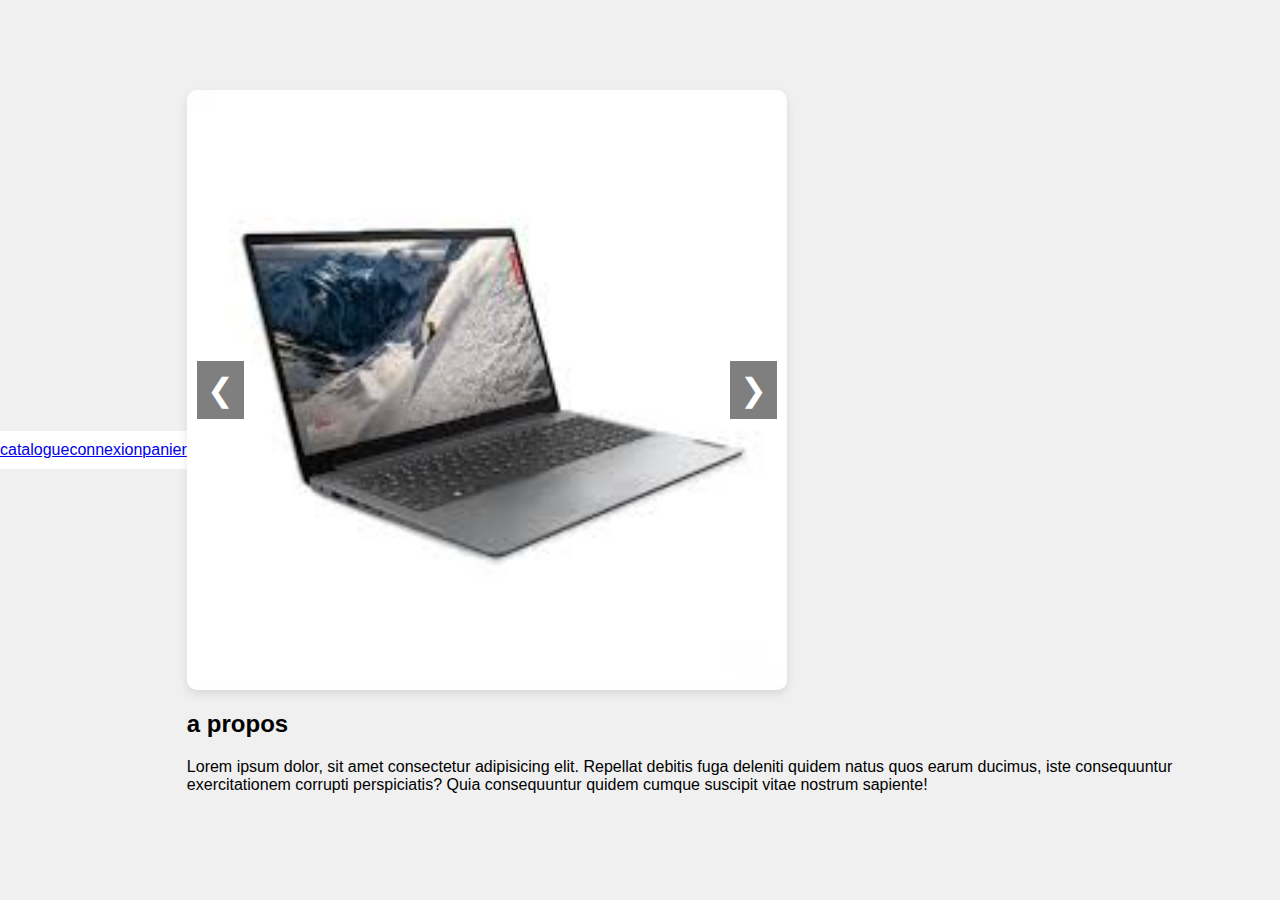
<file: Desktop/Documents/projet/index.html>
<!DOCTYPE html>
<html lang="fr">
<head>
    <meta charset="UTF-8">
    <meta name="viewport" content="width=device-width, initial-scale=1.0">
    <title>Acceuil</title>
    <link rel="stylesheet" href="style.css">

</head>
<body>
 <header class="header">

    <a href="catalogue.html"> catalogue</a>

    <a href="connexion.html">  connexion</a>

    <a href="panier.html">   panier</a>

</header>
<main>
    <div class="carousel">
        <div class="carousel-inner">
            <div class="carousel-item active">
                <img src="img /img 1.jpeg" alt="Image 1">
            </div>
            <div class="carousel-item">
                <img src="img /img 2.jpeg" alt="Image 2">
            </div>
            <div class="carousel-item">
                <img src="img /img 3.jpeg" alt="Image 3">
            </div>

            <div class="carousel-item active">
              <img src="img /img 4.jpeg" alt="Image 4">
          </div>
          <div class="carousel-item">
              <img src="img /img 5.jpeg" alt="Image 5">
          </div>
          <div class="carousel-item">
              <img src="img /img 6.jpeg" alt="Image 6">
          </div>
        </div>

        <button class="carousel-control prev" onclick="prevSlide()">&#10094;</button>
        <button class="carousel-control next" onclick="nextSlide()">&#10095;</button>
    </div>

<h2>a propos</h2>
<p>Lorem ipsum dolor, sit amet consectetur adipisicing elit. Repellat debitis fuga deleniti quidem natus quos earum ducimus, 
    iste consequuntur exercitationem corrupti perspiciatis? Quia consequuntur quidem cumque suscipit vitae nostrum sapiente!</p>




    <footer>

    </footer>
    <script src="projet.js"></script>
</html>
</file>
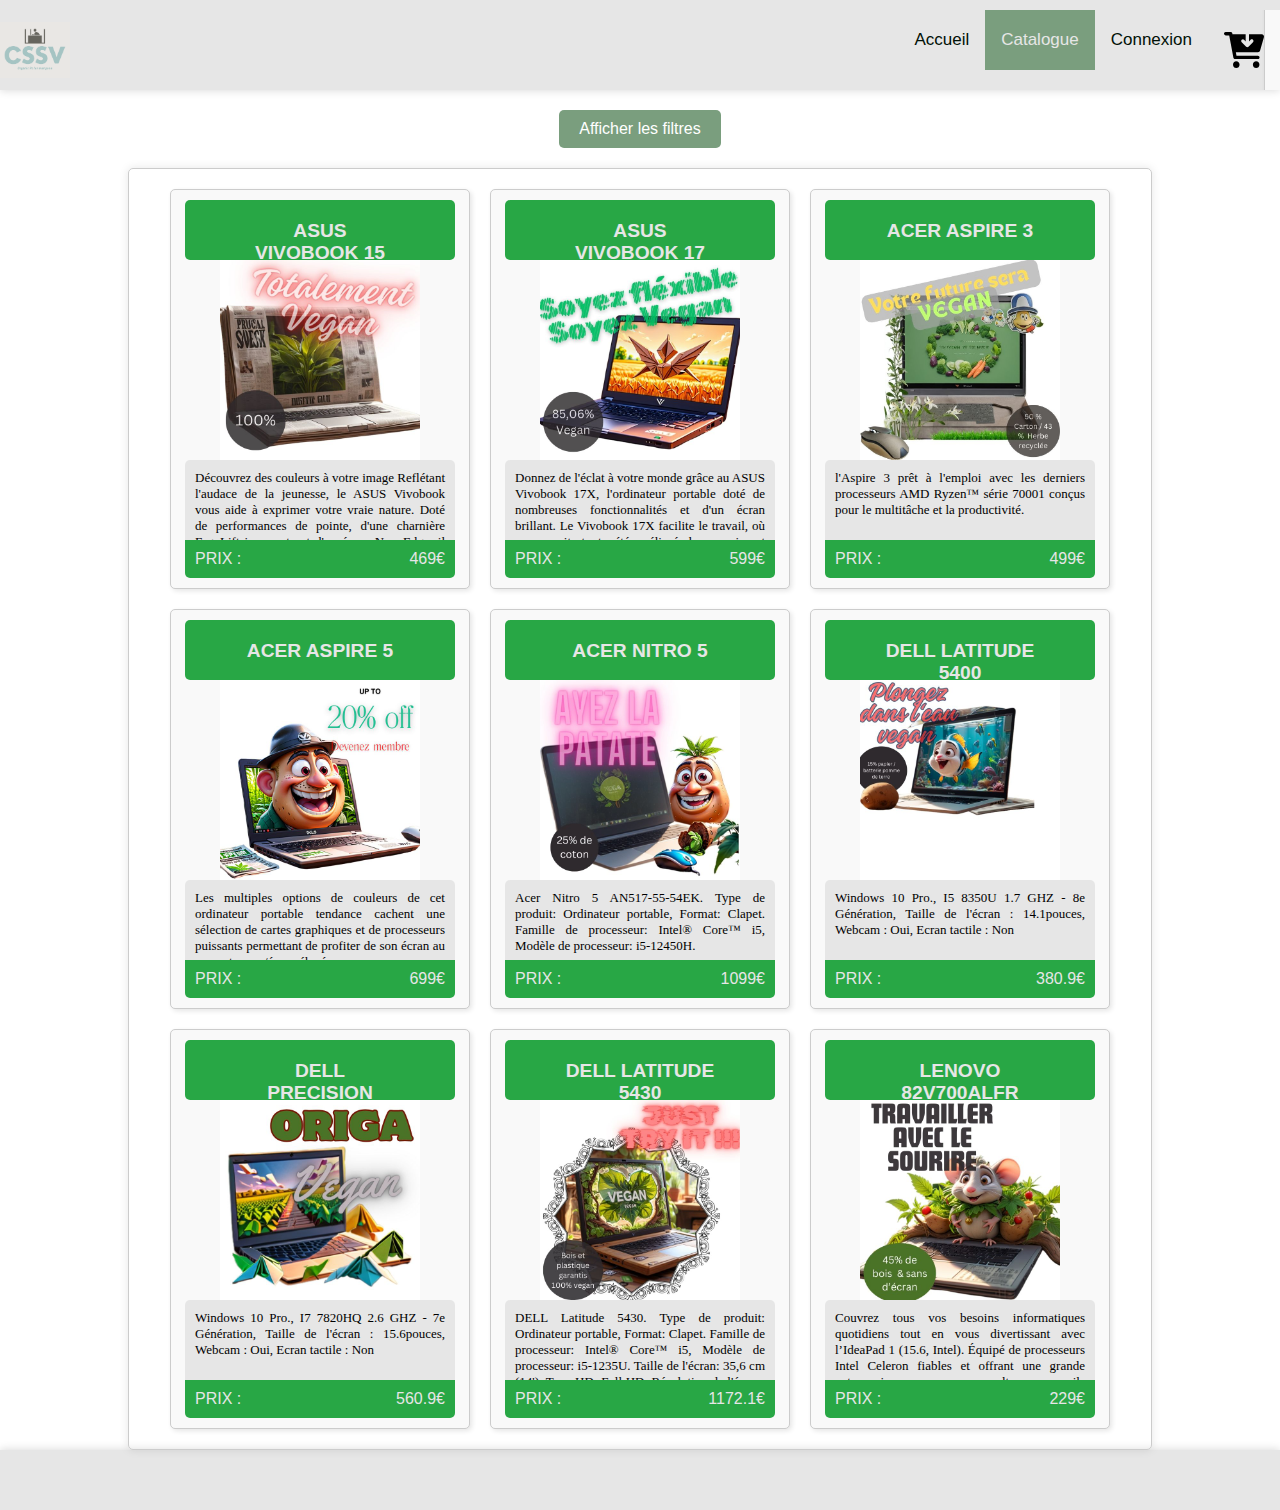
<file: catalogue.html>
<!DOCTYPE html>
<html lang="en">

<head>
    <meta charset="UTF-8">
    <meta name="viewport" content="width=device-width, initial-scale=1.0">
    <link rel="stylesheet" href="styles/style.css">
    <link rel="stylesheet" href="styles/card.css">
    <title>Catalogue</title>
</head>

<body>
    <header>
        <img src="img/logo.png" alt="CSSV & co" class="logo"/>
        <button type="button" id="icon">
            <img src="img/burger.png" alt="icon burger">
        </button>
        <nav>
            <div class="topnav">
                <a href="index.html">Accueil</a>
                <a href="#" class="active">Catalogue</a>
                <a href="connexion.html" id="btn-connect">Connexion</a>
                <a href="panier.html">
                    <div class="cart_content">
                        <img src="./img/cart_arrow_down_icon.svg" alt="" />
                        <span class="qty_label"></span>
                        <div class="cart_box">
                            <p class="box_header">Cart</p>
                            <div class="pro_content">
                                <div id="1" class="catalog-item" data-category="asus" data-price="price-low">
                                    <div class="product-name">Asus Vivobook 15</div>
                                    <div class="product-img"><img src="img/1.jpg" alt="Asus Vivobook 15"></div>
                                    <div class="product-desc">
                                        <p>Découvrez des couleurs à votre image Reflétant l'audace de la jeunesse, le
                                            ASUS Vivobook vous aide à exprimer votre vraie nature. Doté de performances
                                            de pointe, d'une charnière ErgoLift innovante et d'un écran NanoEdge, il
                                            vous permet d'abattre quantité de travail.</p>
                                    </div>
                                    <div class="product-price">
                                        <div>Prix : </div>
                                        <div>469€</div>
                                    </div>
                                </div>
                                <!-- <img src="/images/image-product-1-thumbnail.jpg" alt="" />
                        <div class="p_details">
                          <p class="pro_txt">ll Limited Edition Sneakers</p>
                          <p class="price">
                            $125.00 <span>x</span><span class="times"> 3</span>
                            <span class="total">$375</span>
                          </p>
                        </div>
                        <div class="trash">
                          <img src="/images/icon-delete.svg" alt="" class="trash_img" />
                        </div> -->
                            </div>
                            <div class="cart_empty">
                                <p>Your cart is empty :)</p>
                            </div>
                        </div>
                    </div>
                </a>
            </div>
        </nav>
        <!-- barre de navigation mobile -->
    </header>

    <main>
        <div class="filter-area">
            <div class="filter-btn">
                <button id="toggle-filters" class="btn">Afficher les filtres</button>
                <!-- <button id="clear-filters" class="btn">Désactiver les filtres</button>    -->
            </div>
            <div class="filter-menu">
                <div class="filter-category">
                    <h3>Marque</h3>
                    <label><input type="checkbox" class="filter" data-filter="acer"> Acer</label>
                    <label><input type="checkbox" class="filter" data-filter="asus"> Asus</label>
                    <label><input type="checkbox" class="filter" data-filter="dell"> Dell</label>
                    <label><input type="checkbox" class="filter" data-filter="lenovo"> Lenovo</label>
                </div>
                <div class="filter-category">
                    <h3>Performance</h3>
                    <label><input type="checkbox" class="filter" data-filter="price-promo"> Promo</label>
                    <label><input type="checkbox" class="filter" data-filter="price-low"> Entrée de gamme</label>
                    <label><input type="checkbox" class="filter" data-filter="price-medium"> Milieu de gamme</label>
                    <label><input type="checkbox" class="filter" data-filter="price-high"> Haut de gamme</label>
                </div>

            </div>
            <div class="filter-btn">
                <button id="clear-filters" class="btn">Désactiver les filtres</button>
            </div>
        </div>
        <div class="main-container">
            <div id="catalog">
                <!-- <div id="1" class="catalog-item" data-category="asus" data-price="price-low"><div class="product-name">Asus Vivobook 15</div><div class="product-img"><img src="img/1.jpg" alt="Asus Vivobook 15"></div><div class="product-desc"><p>Découvrez des couleurs à votre image Reflétant l'audace de la jeunesse, le ASUS Vivobook vous aide à exprimer votre vraie nature. Doté de performances de pointe, d'une charnière ErgoLift innovante et d'un écran NanoEdge, il vous permet d'abattre quantité de travail.</p></div><div class="product-price"><div>Prix : </div><div>469€</div></div></div> -->
                <!-- <div class="catalog-item" data-category="acer" data-price="price-medium">
                    <div class="product-name">Acer Aspire 3</div>
                    <div class="product-img"><img src="img/3.png" alt="acer aspire 3"></div>
                    <div class="product-desc"><p>l'Aspire 3 prêt à l'emploi avec les derniers processeurs AMD Ryzen™ série 70001 conçus pour le multitâche et la productivité. </p></div>
                    <div class="product-price"><div>Prix : </div><div>499€</div></div>
                     <div class="product-add"><button class="add-to-cart">Ajouter au panier</button></div>         
                </div> -->
            </div>
            <div class="modal">
                <div class="modal_wrapper">
                    <img src="./img/close-icon.svg" alt="" class="close_icon" />
                    <div class="producat_content">
                        <div class="modalLeft">
                            <div class="modal_product_img"></div>
                        </div>
                        <div class="modalRight">
                            <p class="company_txt"></p>
                            <h2 class="modal_product_name"></h2>
                            <p class="producat_des"></p>
                            <div class="price">
                                <div class="dicscount_price">
                                    <p class="normal_price"></p>
                                </div>
                                <p class="total_price"></p>
                            </div>
                            <div class="qty">
                                <div class="btns">
                                    <button type="button" class="increament">+</button>       
                                    <button type="input" class="qty_numbers">1</button>
                                    <button type="button" class="decreament">-</button>
                                    
                                </div>
                                <button class="add_cart" type="button">
                                    <span>
                                        <svg width="22" height="20" xmlns="http://www.w3.org/2000/svg">
                                            <path
                                                d="M20.925 3.641H3.863L3.61.816A.896.896 0 0 0 2.717 0H.897a.896.896 0 1 0 0 1.792h1l1.031 11.483c.073.828.52 1.726 1.291 2.336C2.83 17.385 4.099 20 6.359 20c1.875 0 3.197-1.87 2.554-3.642h4.905c-.642 1.77.677 3.642 2.555 3.642a2.72 2.72 0 0 0 2.717-2.717 2.72 2.72 0 0 0-2.717-2.717H6.365c-.681 0-1.274-.41-1.53-1.009l14.321-.842a.896.896 0 0 0 .817-.677l1.821-7.283a.897.897 0 0 0-.87-1.114ZM6.358 18.208a.926.926 0 0 1 0-1.85.926.926 0 0 1 0 1.85Zm10.015 0a.926.926 0 0 1 0-1.85.926.926 0 0 1 0 1.85Zm2.021-7.243-13.8.81-.57-6.341h15.753l-1.383 5.53Z"
                                                fill="#ffffff" fill-rule="nonzero" />
                                        </svg>
                                    </span>
                                    <p>Ajouter au panier</p>
                                </button>
                            </div>
                        </div>
                    </div>
                </div>

            </div>
            <!-- <div class="cart">
            <h2>Panier</h2>
            <ul id="cart-items"></ul>
        </div> -->
    </main>

    <footer>

    </footer>
    <script src="scripts/product.js"></script>
    <script src="scripts/card.js"></script>
    <script type="module" src="./scripts/connect.js"></script>
</body>

</html>
</file>
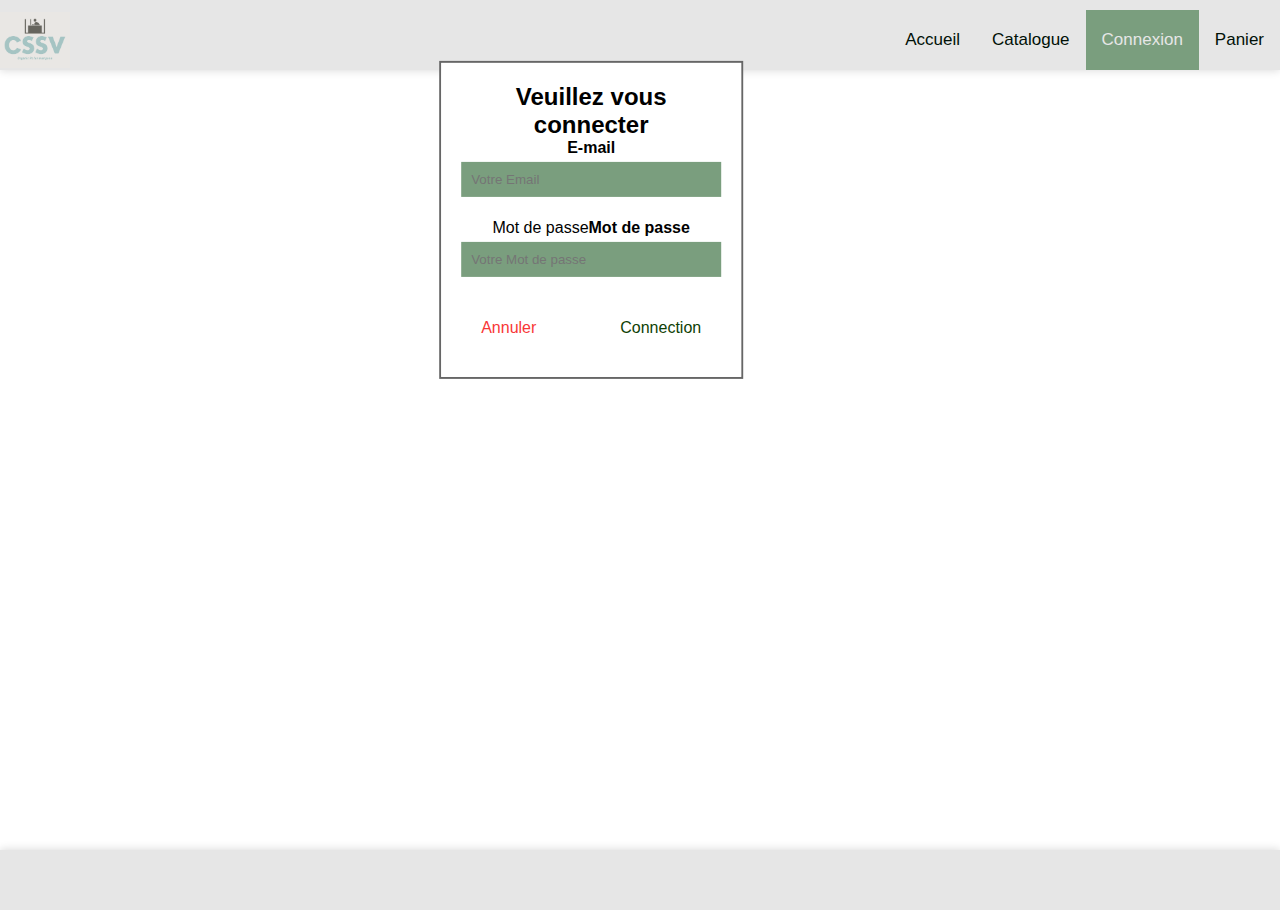
<file: connexion.html>
<!DOCTYPE html>
<html lang="en">

<head>
    <meta charset="UTF-8">
    <meta name="viewport" content="width=device-width, initial-scale=1.0">
    <link rel="stylesheet" href="styles/style.css">
    <link rel="stylesheet" href="styles/connect.css">
    <title>Connexion</title>
</head>

<body>
    <header>
        <img src="img/logo.png" alt="CSSV & co" class="logo"/>
        <button type="button" id="icon">
            <img src="img/burger.png" alt="icon burger">
        </button>
        <nav>
            <div class="topnav">
                <a href="index.html">Accueil</a>
                <a href="catalogue.html">Catalogue</a>
                <a href="#" class="active">Connexion</a>
                <a href="panier.html">Panier</a>
            </div>
        </nav>
        <!-- barre de navigation mobile -->
    </header>

    <main>
        <div id="loginForm">
        </div>

        <script src="./scripts/connect_popup.js"></script>
    </main>

    <footer>
    </footer>
</body>

</html>
</file>
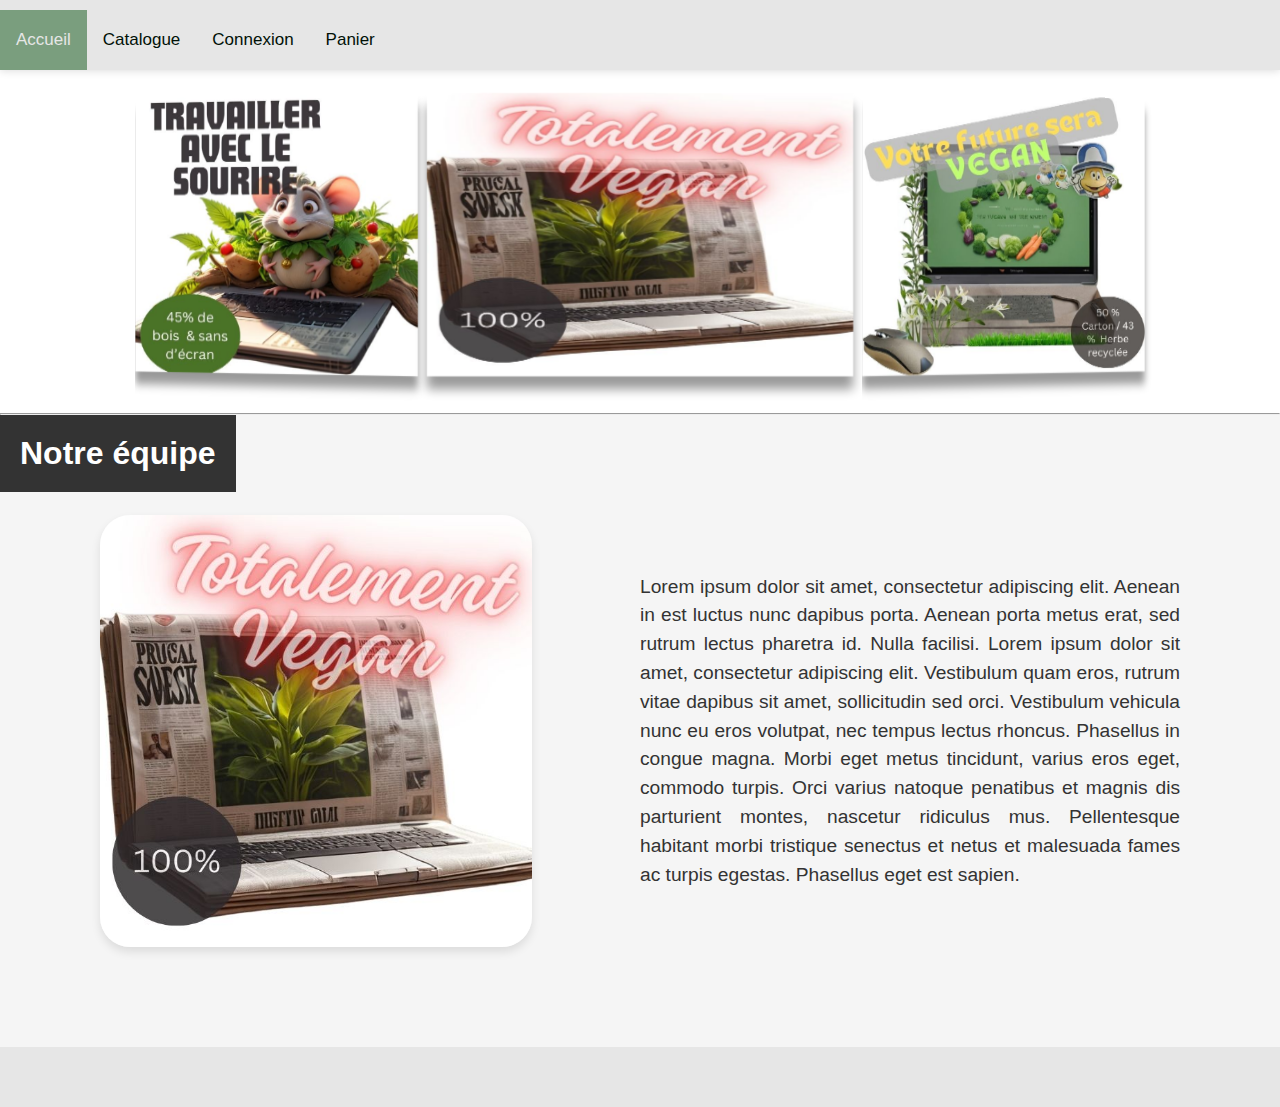
<file: index2.html>
<!DOCTYPE html>
<html lang="en">

<head>
  <link rel="stylesheet" type="text/css" href="/styles/slider.css">  <meta charset="UTF-8">
  <meta name="viewport" content="width=device-width, initial-scale=1.0">
    <link rel="stylesheet" href="styles/style.css">
  <link rel="stylesheet" href="styles/slider.css">
  <link rel="stylesheet" href="styles/section.css">

  <title>Accueil</title>
</head>

<body>
  <header>
    <button type="button" id="icon">
      <img src="img/burger.png" alt="icon burger">
    </button>
    <nav>
      <div class="topnav">
        <a href="#" class="active">Accueil</a>
        <a href="catalogue.html">Catalogue</a>
        <a href="connexion.html">Connexion</a>
        <a href="panier.html">Panier</a>
      </div>
    </nav>
    <!-- barre de navigation mobile -->
  </header>

  <main>
    <div class="contenu_carou_auto">
      <div class="caroussel-image" onmouseover="this.style.animationPlayState = 'paused'" onmouseout="this.style.animationPlayState = 'running'">
      </div>
    </div>
    <hr>
    <section class="about">
      <h2>Notre équipe</h2>
      <div class="content">
        <img src="/img/1.jpg" class="Teampic" alt="">
        <article class="Us">
          <p>
            Lorem ipsum dolor sit amet, consectetur adipiscing elit. Aenean in est luctus nunc dapibus porta. Aenean porta metus erat, sed rutrum lectus pharetra id. Nulla facilisi. Lorem ipsum dolor sit amet, consectetur adipiscing elit. Vestibulum quam eros, rutrum vitae dapibus sit amet, sollicitudin sed orci. Vestibulum vehicula nunc eu eros volutpat, nec tempus lectus rhoncus. Phasellus in congue magna. Morbi eget metus tincidunt, varius eros eget, commodo turpis. Orci varius natoque penatibus et magnis dis parturient montes, nascetur ridiculus mus. Pellentesque habitant morbi tristique senectus et netus et malesuada fames ac turpis egestas. Phasellus eget est sapien.
          </p>
        </article>
      </div>
    </section>
    <section class="carroussel2"></section>
    <script src="/scripts/product.js"></script>
    <script src="/scripts/slider.js"></script>
  </main>

  <footer>

  </footer>
</body>

</html>
</file>
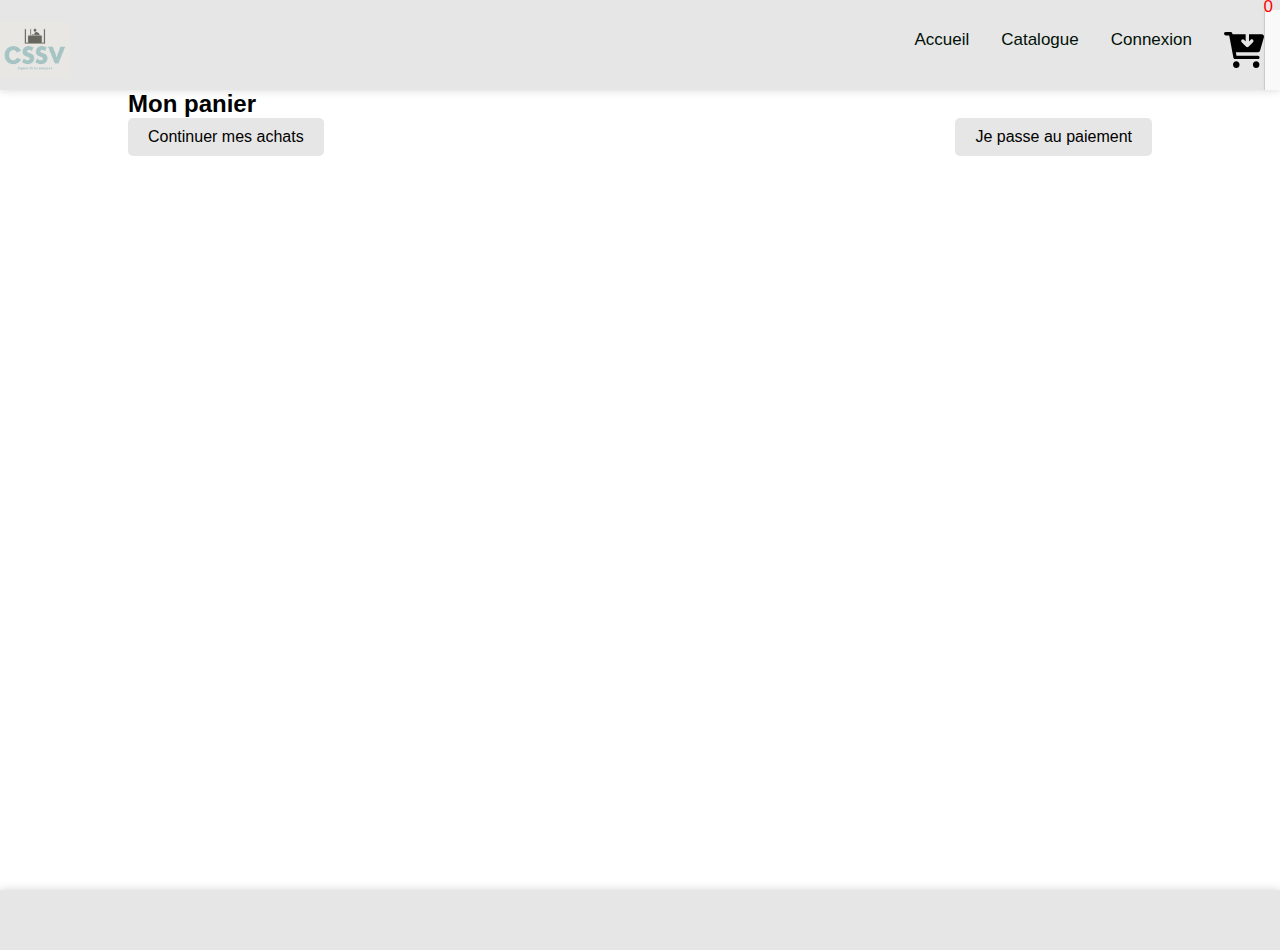
<file: panier.html>
<!DOCTYPE html>
<html lang="en">

<head>
    <meta charset="UTF-8">
    <meta name="viewport" content="width=device-width, initial-scale=1.0">
    <link rel="stylesheet" href="styles/style.css">
    <link rel="stylesheet" href="styles/card.css">
    <link rel="stylesheet" href="styles/basket.css">
    <link rel="stylesheet" href="styles/basket_cart.css">


    <title>Panier</title>
</head>
<!-- id="btn-connect"> -->

<body>
    <header>
        <img src="img/logo.png" alt="CSSV & co" class="logo"/>
        <button type="button" id="icon">
            <img src="img/burger.png" alt="icon burger">
        </button>
        <nav>
            <div class="topnav">
                <a href="index.html">Accueil</a>
                <a href="catalogue.html">Catalogue</a>
                <a href="connexion.html" id="btn-connect">Connexion</a>
                <a href="panier.html">
                    <div class="cart_content">
                        <img src="./img/cart_arrow_down_icon.svg" alt="" />
                        <span class="qty_label">0</span>
                        <div class="cart_box">
                            <p class="box_header">Cart</p>
                            <div class="pro_content">
                                <div id="1" class="catalog-item" data-category="asus" data-price="price-low">
                                    <div class="product-name">Asus Vivobook 15</div>
                                    <div class="product-img"><img src="img/1.jpg" alt="Asus Vivobook 15"></div>
                                    <div class="product-desc">
                                        <p>Découvrez des couleurs à votre image Reflétant l'audace de la jeunesse, le
                                            ASUS Vivobook vous aide à exprimer votre vraie nature. Doté de performances
                                            de pointe, d'une charnière ErgoLift innovante et d'un écran NanoEdge, il
                                            vous permet d'abattre quantité de travail.</p>
                                    </div>
                                    <div class="product-price">
                                        <div>Prix : </div>
                                        <div>469€</div>
                                    </div>
                                </div>
                                <!-- <img src="/images/image-product-1-thumbnail.jpg" alt="" />
                        <div class="p_details">
                          <p class="pro_txt">ll Limited Edition Sneakers</p>
                          <p class="price">
                            $125.00 <span>x</span><span class="times"> 3</span>
                            <span class="total">$375</span>
                          </p>
                        </div>
                        <div class="trash">
                          <img src="/images/icon-delete.svg" alt="" class="trash_img" />
                        </div> -->
                            </div>
                            <div class="cart_empty">
                                <p>Your cart is empty :)</p>
                            </div>
                        </div>
                    </div>
                </a>
            </div>
        </nav>
        <!-- barre de navigation mobile -->
    </header>
    <main>
        <div id="loginForm">
        </div>
        <aside class="basket">
            <div class="basket_header">
                <h2> Mon panier </h2>

            </div>

            <section class="basket_rows">
                <ul>

                </ul>
            </section>
            <!-- <div class="basket_price">
                <h3 id="cart-total-price"></h3>
            </div> -->
            <div class="basket_footer">
                <button class="btn basket-btn" id="btnContAchat">Continuer mes achats</button>
                <button class="btn basket-btn" id="btnValidCart">Je passe au paiement</button>
            </div>
        </aside>
    </main>
    <script type="module" src="./scripts/product.js"></script>
    <script type="module" src="./scripts/basket.js"></script>
    <script type="module" src="./scripts/connect.js"></script>

    <footer>

    </footer>
</body>

</html>
</file>
<file: Desktop/Documents/projet/style.css>
body {
  font-family: Arial, sans-serif;
  display: flex;
  justify-content: center;
  align-items: center;
  height: 100vh;
  margin: 0;
  background-color: #f0f0f0;
}

.header {
  display: flex;
  justify-content: space-around;
  background-color: white;
  color: white;
  padding: 10px 0;
}







.carousel {
  position: relative;
  width: 80%;
  max-width: 600px;
  overflow: hidden;
  border-radius: 10px;
  box-shadow: 0 4px 10px rgba(0, 0, 0, 0.1);
}

.carousel-inner {
  display: flex;
  transition: transform 0.5s ease;
}

.carousel-item {
  min-width: 100%;
  transition: opacity 1s ease;
}

.carousel-item img {
  width: 100%;
  display: block;
}

.carousel-control {
  position: absolute;
  top: 50%;
  transform: translateY(-50%);
  background-color: rgba(0, 0, 0, 0.5);
  border: none;
  color: white;
  font-size: 2rem;
  cursor: pointer;
  padding: 10px;
  z-index: 100;
}

.carousel-control.prev {
  left: 10px;
}

.carousel-control.next {
  right: 10px;
}
</file>
<file: styles/style.css>
* {
    margin: 0;
    padding: 0;
    box-sizing: border-box;
}

body {
    font-family: "Roboto", sans-serif;
}

header,footer{
   
    display: flex;
    background-color: #e6e6e6;
}

header {
    min-height: 60px;
    justify-content:space-between;
    /*justify-content:flex-end;*/
    align-items: center;
    box-shadow: 0 1px 8px #ddd;
    padding-top: 10px;
}
.logo
{
   
    width: 70px;
  }


footer{
    height: 60px;
    justify-content:space-between;
    box-shadow: 0 -1px 8px #ddd;
}

main{
    min-height: calc(100vh - 120px);
}

.main-container{
    display: flex;
    justify-content: center;
}

/***********************************************/
/****************  TOP-NAV  ********************/
/***********************************************/
.topnav {
    background-color: #e6e6e6;
    overflow: hidden;
}

.topnav a {
    float: left;
    display: block;
    color: #011107;
    text-align: center;
    padding: 20px 16px;
    text-decoration: none;
    font-size: 17px;
}

.topnav a:hover {
    background-color: #29392b;
    color: #e6e6e6;
    font-style: bold;
}

.topnav a.active {
    background-color: #7A9E7E;
    color: #e6e6e6;
}

/***********************************************/
/*****************  BURGER  ********************/
/***********************************************/
#icon {
    display: none;
}

/***********************************************/
/****************  BUTTON  ********************/
/***********************************************/
.btn{
    
    padding: 10px 20px;
    background-color: #e6e6e6;
    min-width: 145px;
    border: none;
    border-radius: 5px;
    cursor: pointer;
    font-size: 16px;
    display : flex;
}

.btn:hover {
    background-color: #7A9E7E;
    color :white;
}

/***********************************************/
/**************  RESPONSIVE  *******************/
/***********************************************/
@media screen and (max-width: 600px) {
    div.topnav {
        display: none;
    }
    #icon {
        float: right;
        display: block;
    }
    .main-container #catalog{
        border: none;
        box-shadow: none;
    }
}

.cart_content {
    display: flex;
    justify-content: space-between;
    align-items: center;
    max-width: 40px;
    max-height: 40px;
  }
  .cart_content img {
    cursor: pointer;
    position: relative;
    max-width: 100%;
    max-height: 100%;
  }
  .qty_label {
    position: absolute;
    top: -5px;
    right: 0;
    background-color: var(--Orange);
    color: red;
    padding: 02px 7px;
    border-radius: 10px;
  }
</file>
<file: styles/card.css>
.filter-area{
    display: flex;
    flex-direction: column;
    align-items: center;
}

.filter-btn{
    display: flex;
    flex-direction: row;
    flex-wrap: wrap;
}

.filter-menu {
    font-family: Arial, sans-serif;
    margin: 0;
    padding: 0;
    display: flex;
    flex-direction: row;
    flex-wrap: wrap;
    align-items: center;
    justify-content: space-around;
}

#toggle-filters {
    margin-top: 20px;
    background-color: #7A9E7E;
    color: white;
}

.filter-menu {
    width:80%;
    padding: 20px;
    margin: 0;
    border: 1px solid #ccc;
    border-radius: 5px;
    box-shadow: 0 0 10px rgba(0, 0, 0, 0.1);
    display: none; /* Menu caché par défaut */
}

.filter-menu h2 {
    margin-top: 0;
}

.filter-category {
    margin-bottom: 20px;
}

.filter-category h3 {
    margin-bottom: 10px;
}

.filter-category label {
    display: block;
    margin-bottom: 5px;
    cursor: pointer;
}

#catalog {
    width:80%;
    padding: 20px;
    margin: 0;
    border: 1px solid #ccc;
    border-radius: 5px;
    box-shadow: 0 0 10px rgba(0, 0, 0, 0.1);
    display: flex;
    flex-wrap: wrap;
    justify-content: center;
    gap: 20px;
    margin-top: 20px;
    transition: all .5s ease-in;
}

.catalog-item {
    width: 300px;
    height: 400px;
    display: flex;
    flex-direction: column;
    align-items: center;
    padding: 10px 15px;
    border: 1px solid #ccc;
    border-radius: 5px;
    box-shadow: 2px 2px 5px rgba(0, 0, 0, 0.1);
    text-align: center;
    background-color: #f9f9f9; 
}

.catalog-item:hover{
    transform: scale(1.05);  
}

.add-to-cart {
    margin-top: 10px;
    padding: 5px 10px;
    background-color: #f5a00c;
    color: white;
    border: none;
    cursor: pointer;
    font-size: 14px;

}

.add-to-cart:hover {
    background-color: #f5a00c94;

}

.cart {
    width: 250px;
    padding: 20px;
    margin: 20px 0;
    border: 1px solid #ccc;
    border-radius: 5px;
    box-shadow: 0 0 10px rgba(0, 0, 0, 0.1);
}

.cart h2 {
    margin-top: 0;
}

#cart-items {
    list-style-type: none;
    padding-left: 0;
}

#cart-items li {
    margin-bottom: 10px;
}

#clear-filters:hover {
    background-color: #c82333;
}

.product-img {
   width: 300px;
    height: 200px;
}
.product-img img {
    max-width: 100%;
    max-height: 100%;
}

.product-desc{
    width: 270px;
    height: 80px;
    border-radius: 5px 5px 0 0;
    padding: 10px;
    background-color: #e6e6e6;
    overflow: hidden;
    text-align: justify;
    text-overflow: ellipsis;
    font-size: small;
    font-family: 'Lucida Sans';
}

.product-name{
    width: 270px;
    height: 60px;
    text-transform: uppercase;
    border-radius: 5px;
    background-color: #28a745;
    color: #e6e6e6;
    padding: 20px 60px;
    font-size: larger;
    font-weight: bold;

}
.product-price{
    width: 270px;
    display: flex;
    justify-content: space-between;
    flex-direction: row;
    text-transform: uppercase;
    border-radius: 0 0 5px 5px;
    background-color: #28a745;
    color: #e6e6e6;
    padding: 10px;
    font-size: medium;
}

/*=========================================================== */
/*===========================Modal========================== */
/*=========================================================== */
.modal {
    width: 100%;
    height: 100%;
    display: none;
  }
  
  .modal::before {
    content: "";
    position: absolute;
    top: 0;
    left: 0;
    width: 100%;
    height: 100%;
    background-color: rgba(0, 0, 0, 0.7);
  }
  .modal_wrapper {
    width: 450px;
    position: absolute;
    top: 55%;
    left: 50%;
    transform: translate(-50%, -50%);
  }
  .img_thumbnail_modal img {
    object-fit: cover;
    width: 100%;
    border-radius: 10px;
    cursor: pointer;
  }
  .img_small_modal {
    display: flex;
    justify-content: space-between;
    margin-top: 40px;
  }
  .img_small_modal img {
    object-fit: cover;
    width: 100px;
  }
  .img_small_modal img.active {
    border: 2px solid var(--Orange);
    opacity: 0.7;
  }
  .close_icon {
    position: absolute;
    top: -20px;
    right: 0;
    cursor: pointer;
  }
  .img_thumbnail_modal .next img,
  .prev img {
    object-fit: cover;
    width: 10px;
  }
  .img_thumbnail_modal .next {
    position: absolute;
    right: -45px;
    top: 40%;
    transform: translate(-50%, -50%);
    background-color: var(--White);
    border-radius: 50%;
    padding: 1rem;
  }
  .img_thumbnail_modal .prev {
    position: absolute;
    left: -15px;
    top: 40%;
    transform: translate(-50%, -50%);
    background-color: var(--White);
    border-radius: 50%;
    padding: 1rem;
  }

  .close_icon {
    height: 30px;
    width: 30px;
    position: absolute;
    top: 0;
    right: -150px;
    cursor: pointer;
  }
  
  .producat_content{
    width: 600px;
    height: 400px;
    display: flex;
    flex-direction: row;
    align-items: center;
    padding: 10px 15px;
    border: 1px solid #ccc;
    border-radius: 5px;
    box-shadow: 2px 2px 5px rgba(0, 0, 0, 0.1);
    text-align: center;
    background-color: #f9f9f9; 
  }

  .producat_content img{
    width: 200px;
    height: 200px;
  }
  .modalRight{
    display: flex;
    flex-direction: column;
  }

  .total_price {
    color: var(--Darkgrayish);
    font-weight: 600;
  }
  .qty {
    display: flex;
    align-items: center;
    margin-top: 3rem;
  }

  .btns button {
    width: 40px;
    height: 40px;
    background-color: rgb(60, 255, 0);
    font-size: 2rem;
    font-family: inherit;
    cursor: pointer;
  }

  .btns .qty_numbers {
    color: var(--Darkgrayish);
    font-weight: 600;
  }
  .add_cart {
    background-color: orange;
    font-family: inherit;
    color: var(--White);
    /* display: flex; */
    align-items: center;
    justify-content: space-between;
    padding: 1rem 6rem;
    border-radius: 5px;
    margin-left: 4rem;
    cursor: pointer;
  }

  .qty{
    display: flex;
    flex-direction: row;
  }
</file>
<file: styles/connect.css>
/* * {
  box-sizing: border-box;
}

body {
  font-family: Roboto, Helvetica, sans-serif;
} */

/* Fixez le bouton sur le côté gauche de la page the button on the left side of the page */
.open-btn {
  display: flex;
  justify-content: flex-start;
}

/* Stylez et fixez le bouton sur la page */
.open-button {
  background-color: #1c87c9;
  color: white;
  padding: 12px 20px;
  border: none;
  border-radius: 5px;
  cursor: pointer;
  opacity: 0.8;
  position: fixed;
}

/* Positionnez la forme Popup */
.login-popup {
  position: relative;
  text-align: center;
  width: 100%;
}

/* Masquez la forme Popup */
.form-popup {
  display: none;
  position: fixed;
  left: 45%;
  top: 5%;
  transform: translate(-45%, 5%);
  border: 2px solid #666;
  z-index: 9;
}

/* Styles pour le conteneur de la forme */
.form-container {
  max-width: 300px;
  padding: 20px;
  background-color: #fff;
}

/* Largeur complète pour les champs de saisie */
.form-container input[type="text"],
.form-container input[type="password"] {
  width: 100%;
  padding: 10px;
  margin: 5px 0 22px 0;
  border: none;
  background: #7A9E7E;
}

/* Quand les entrées sont concentrées, faites quelque chose */
.form-container input[type="text"]:focus,
.form-container input[type="password"]:focus {
  background-color: #ddd;
  outline: none;
}

.loginBtn {

  display: flex;
  flex-direction: row;
  justify-content: space-between;
}

/* Stylez le bouton de connexion */

.form-container.btn {
  /* background-color: #8ebf42; */
  color: #000000;

  min-width: 100px;
}

#btnCancel {
  /* background-color: rgb(225, 255, 194); */
  color: #f83737
}

#btnSubmit {
  color: #0f3f05
}

/* 
Planez les effets pour les boutons .form-container.btn:hover,
.open-button:hover {
  opacity: 1;
} */
</file>
<file: styles/slider.css>
/*****carrousel 3d automatique*****/

*{box-sizing : border-box}

img{max-width:100%}

.contenu_carou_auto{

    margin:2rem auto;
    width:420px;
    height:279px;
    perspective:8000px

}

.caroussel-image{

    animation:rotation 24s infinite alternate linear;
    transform-style:preserve-3d;
    position:relative;
    animation-play-state: running;

}


.caroussel-image img{

    position: absolute;
    top:0;
    left: 0;

}

.caroussel-image img{

    filter:drop-shadow(0 12px 5px hsla(0,0%,0%,.4));
    width:400px;
    height:266px;
    left:10px;
    outline:1px solid transparent;
    backface-visibility:hidden

}

.caroussel-image img:nth-child(1){

    transform:translate3d(0,0,495px)

}

.caroussel-image img:nth-child(2){

    transform:rotateY(45deg) translateZ(495px)

}

.caroussel-image img:nth-child(3){

    transform:rotateY(90deg) translateZ(495px)

}

.caroussel-image img:nth-child(4){

    transform:rotateY(135deg) translateZ(495px)

}

.caroussel-image img:nth-child(5){

    transform:rotateY(180deg) translateZ(495px)

}

.caroussel-image img:nth-child(6){

    transform:rotateY(225deg) translateZ(495px)

}

.caroussel-image img:nth-child(7){

    transform:rotateY(270deg) translateZ(495px)

}

.caroussel-image img:nth-child(8){

    transform:rotateY(315deg) translateZ(495px)

}


@keyframes rotation{
    from{transform:rotatey(0)}
    to{transform:rotatey(0.5turn)}}

/*****fin carrousel 3d automatique*****/
</file>
<file: styles/section.css>
.about {
    position: relative;
    width: 100%;
    height: auto;
    padding: 50px;
    box-sizing: border-box;
    background-color: #f5f5f5;
}

.about h2 {
    position: absolute;
    top: 0;
    left: 0;
    margin: 0;
    padding: 20px;
    font-size: 2em;
    font-weight: bold;
    color: #fff;
    background-color: #333;
}

.about .content {
    display: flex;
    align-items: center;
    justify-content: space-between;
    width: 100%;
    height: 100%;
    padding: 50px;
    box-sizing: border-box;
}

.h2{
    border-bottom-right-radius: 30px;
}
.about .Teampic {
    max-width: 40%;
    height: auto;
    margin-right: 50px;
    border-radius: 30px;
    box-shadow: 0px 5px 10px rgba(0, 0, 0, 0.1);}

.about .Us {
    max-width: 50%;
    text-align: justify;
}

.about .Us p {
    margin: 0;
    font-size: 1.2em;
    line-height: 1.5;
    color: #333;
}
</file>
<file: styles/basket.css>
.basket {
  margin-left: 10%;
  margin-right: 10%;
  display: flex;
  flex-direction: column;
  justify-content: flex-start;


  height: 800px;

}

/*
.basket_header {
  background-color: rgb(187, 255, 171);
}

.basket_rows {
  background-color: rgb(214, 130, 52);

}

*/
.basket_price {
  display: flex;
  justify-content: flex-end;
}

.basket_footer {
  /*background-color: rgb(187, 255, 171);*/
  display: flex;
  flex-direction: row;
  justify-content: space-between;
}
</file>
<file: styles/basket_cart.css>
.tableau {

  display: flex;
  flex-direction: column;
  justify-content: flex-start;

}

.cols {
  display: flex;
  flex-direction: row;
  justify-content: flex-end;
  background-color: rgb(129, 139, 132);

  max-height: 100px;
  min-height: 100px;
  margin-top: 2px;
  margin-bottom: 2px;
  padding: 5px;
}

.fooCols {
  display: flex;
  flex-direction: row;
  justify-content: flex-end;
  background-color: rgb(211, 225, 215);

  max-height: 90px;
  min-height: 90px;
  margin-top: 2px;
  margin-bottom: 2px;
  padding: 5px;
}

.fooReduc {
  display: flex;
  flex-direction: row;
  justify-content: flex-end;
  background-color: rgb(127, 240, 159);

  max-height: 50px;
  min-height: 50px;
  margin-top: 2px;
  margin-bottom: 2px;
  padding: 5px;
}


.col1 {
  /*display: flex;*/
  /*border-style: outset;*/
  height: auto !important;
  width: 300px;
  text-align: center;
}

.col1>img {
  max-width: 100%;
  max-height: 100%;
  padding: 5px;
  height: auto;
}

.col2 {
  /*border-style: outset;*/

  /*background-color: aqua;*/
  display: inline-block;
  text-wrap: wrap;

  width: 60%;
}


.col2>span {
  border-radius: 5px;
  padding: 20px 60px;
  font-size: 20px;

}

@media only screen and (max-width: 600px) {
  .col2>span {
    font-size: 12px;
  }
}

.col3 {
  display: flex;
  flex-direction: column;
  justify-content: space-between;
  align-items: center;
  /*background-color: blueviolet;*/
}



.col3.qt>span>p {
  color: rgb(57, 148, 5);
}

.col3>button {
  width: 25px;
  height: 25px;

}

/* 
.col3>button:hover {
  background-color: #f5a00c94;
} */

.cart-Col-qt {
  width: 40px;

}

.col4 {
  /*border-style: outset;*/

  text-align: right;
  /*background-color: aqua;*/
  /*display: inline-block;*/
  width: 100px;

  align-content: center;
}


.Col_LabTotal {
  text-align: right;
  align-content: center;
  font-size: large;
  width: 200px;
  font-weight: bold;

}

@media only screen and (max-width: 600px) {
  .Col_LabTotal {
    font-size: 12px;
  }
}

.Col_TotalPrice {
  text-align: right;

  width: 100px;
  align-content: center;
  color: rgb(252, 8, 8);

}

.col4>span {
  font-weight: bold;
  color: rgb(252, 8, 8);
}
</file>
